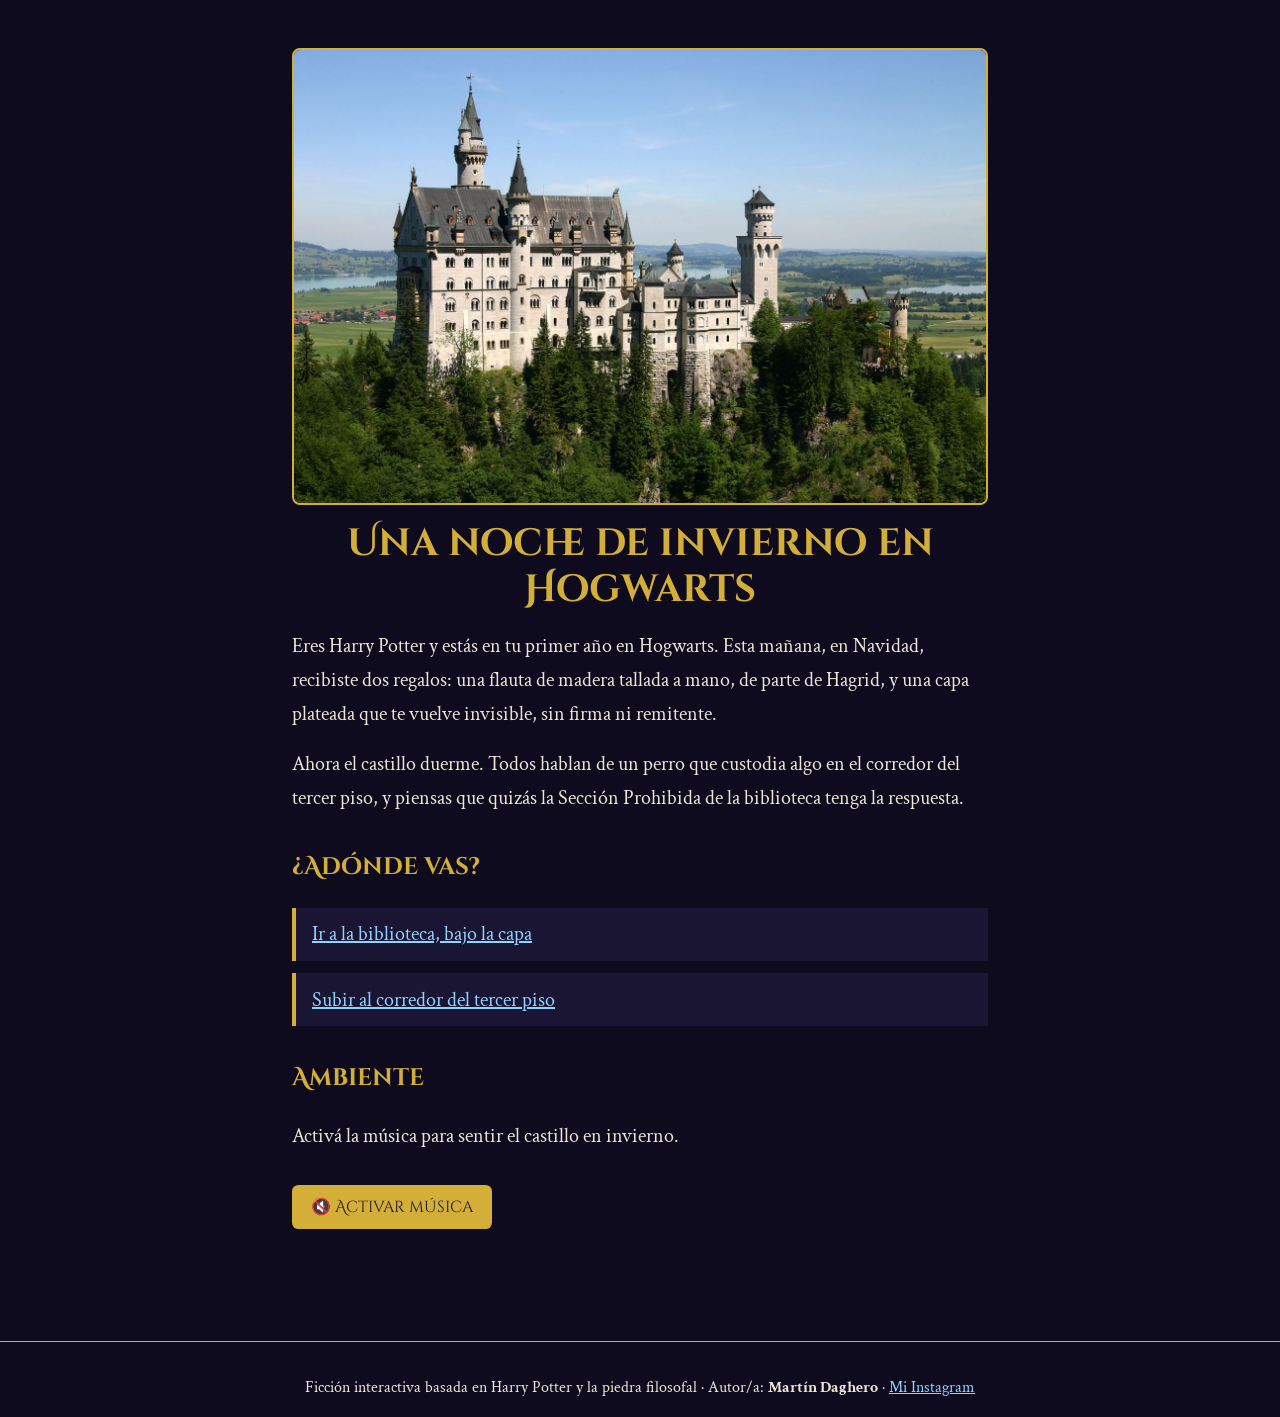
<file: index.html>
<!DOCTYPE html>
<html lang="es">
<head>
<meta charset="UTF-8">
<meta name="viewport" content="width=device-width, initial-scale=1">
<title>Inicio · Una noche de invierno en Hogwarts</title>
<link rel="preconnect" href="https://fonts.googleapis.com">
<link rel="preconnect" href="https://fonts.gstatic.com" crossorigin>
<link href="https://fonts.googleapis.com/css2?family=Cinzel+Decorative:wght@700&family=Crimson+Text:ital,wght@0,400;1,400&display=swap" rel="stylesheet">
<link rel="stylesheet" href="estilos.css">
</head>
<body>
<main>
<img src="castillo-neuschwanstein.jpg" alt="Castillo de torres blancas sobre una colina boscosa, con un lago y campos verdes al fondo" width="1400" height="900" loading="eager">
<h1>Una noche de invierno en Hogwarts</h1>
<p>Eres Harry Potter y estás en tu primer año en Hogwarts. Esta mañana, en Navidad, recibiste dos regalos: una flauta de madera tallada a mano, de parte de Hagrid, y una capa plateada que te vuelve invisible, sin firma ni remitente.</p>
<p>Ahora el castillo duerme. Todos hablan de un perro que custodia algo en el corredor del tercer piso, y piensas que quizás la Sección Prohibida de la biblioteca tenga la respuesta.</p>
<h2>¿Adónde vas?</h2>
<ul class="opciones">
<li><a href="biblioteca.html">Ir a la biblioteca, bajo la capa</a></li>
<li><a href="pasillo.html">Subir al corredor del tercer piso</a></li>
</ul>
<h2>Ambiente</h2>
<p>Activá la música para sentir el castillo en invierno.</p>
<div class="musica">
<button id="musica" type="button" aria-pressed="false">🔇 Activar música</button>
<p id="estado" role="status"></p>
</div>
<div class="oculto" aria-hidden="true">
<iframe id="yt" width="200" height="200" src="https://www.youtube.com/embed/reeajtRmbcU?enablejsapi=1&amp;loop=1&amp;playlist=reeajtRmbcU&amp;controls=0&amp;playsinline=1" title="Música de ambiente de Hogwarts (audio)" allow="autoplay; encrypted-media" tabindex="-1"></iframe>
</div>
<script src="musica.js"></script>
</main>
<footer>
<p>Ficción interactiva basada en Harry Potter y la piedra filosofal · Autor/a: <strong>Martín Daghero</strong> ·
<a href="https://www.instagram.com/martin_daghero_" target="_blank" rel="noopener">Mi Instagram</a></p>
</footer>
</body>
</html>
</file>
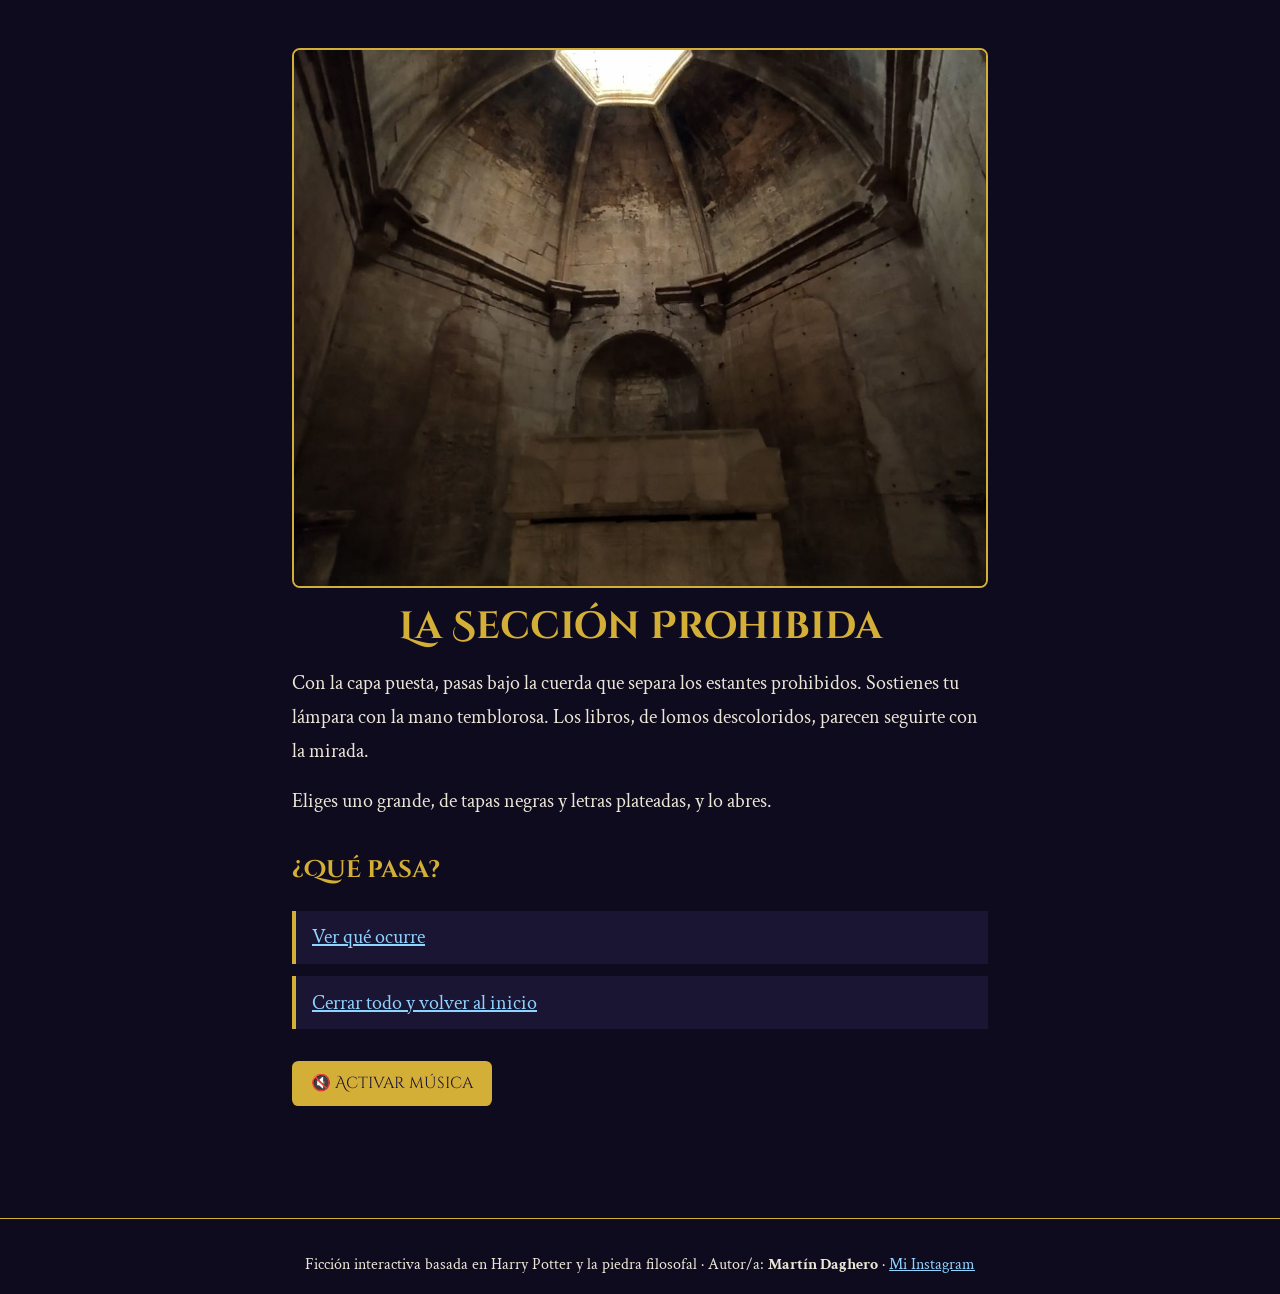
<file: biblioteca.html>
<!DOCTYPE html>
<html lang="es">
<head>
<meta charset="UTF-8">
<meta name="viewport" content="width=device-width, initial-scale=1">
<title>Biblioteca · Una noche de invierno en Hogwarts</title>
<link rel="preconnect" href="https://fonts.googleapis.com">
<link rel="preconnect" href="https://fonts.gstatic.com" crossorigin>
<link href="https://fonts.googleapis.com/css2?family=Cinzel+Decorative:wght@700&family=Crimson+Text:ital,wght@0,400;1,400&display=swap" rel="stylesheet">
<link rel="stylesheet" href="estilos.css">
</head>
<body>
<main>
<img src="camara-piedra.jpg" alt="Cámara de piedra antigua con una bóveda y un sarcófago bajo un haz de luz que entra por el techo" width="1400" height="900" loading="lazy">
<h1>La Sección Prohibida</h1>
<p>Con la capa puesta, pasas bajo la cuerda que separa los estantes prohibidos. Sostienes tu lámpara con la mano temblorosa. Los libros, de lomos descoloridos, parecen seguirte con la mirada.</p>
<p>Eliges uno grande, de tapas negras y letras plateadas, y lo abres.</p>
<h2>¿Qué pasa?</h2>
<ul class="opciones">
<li><a href="libro.html">Ver qué ocurre</a></li>
<li><a href="index.html">Cerrar todo y volver al inicio</a></li>
</ul>
<div class="musica">
<button id="musica" type="button" aria-pressed="false">🔇 Activar música</button>
<p id="estado" role="status"></p>
</div>
<div class="oculto" aria-hidden="true">
<iframe id="yt" width="200" height="200" src="https://www.youtube.com/embed/reeajtRmbcU?enablejsapi=1&amp;loop=1&amp;playlist=reeajtRmbcU&amp;controls=0&amp;playsinline=1" title="Música de ambiente de Hogwarts (audio)" allow="autoplay; encrypted-media" tabindex="-1"></iframe>
</div>
<script src="musica.js"></script>
</main>
<footer>
<p>Ficción interactiva basada en Harry Potter y la piedra filosofal · Autor/a: <strong>Martín Daghero</strong> ·
<a href="https://www.instagram.com/martin_daghero_" target="_blank" rel="noopener">Mi Instagram</a></p>
</footer>
</body>
</html>
</file>
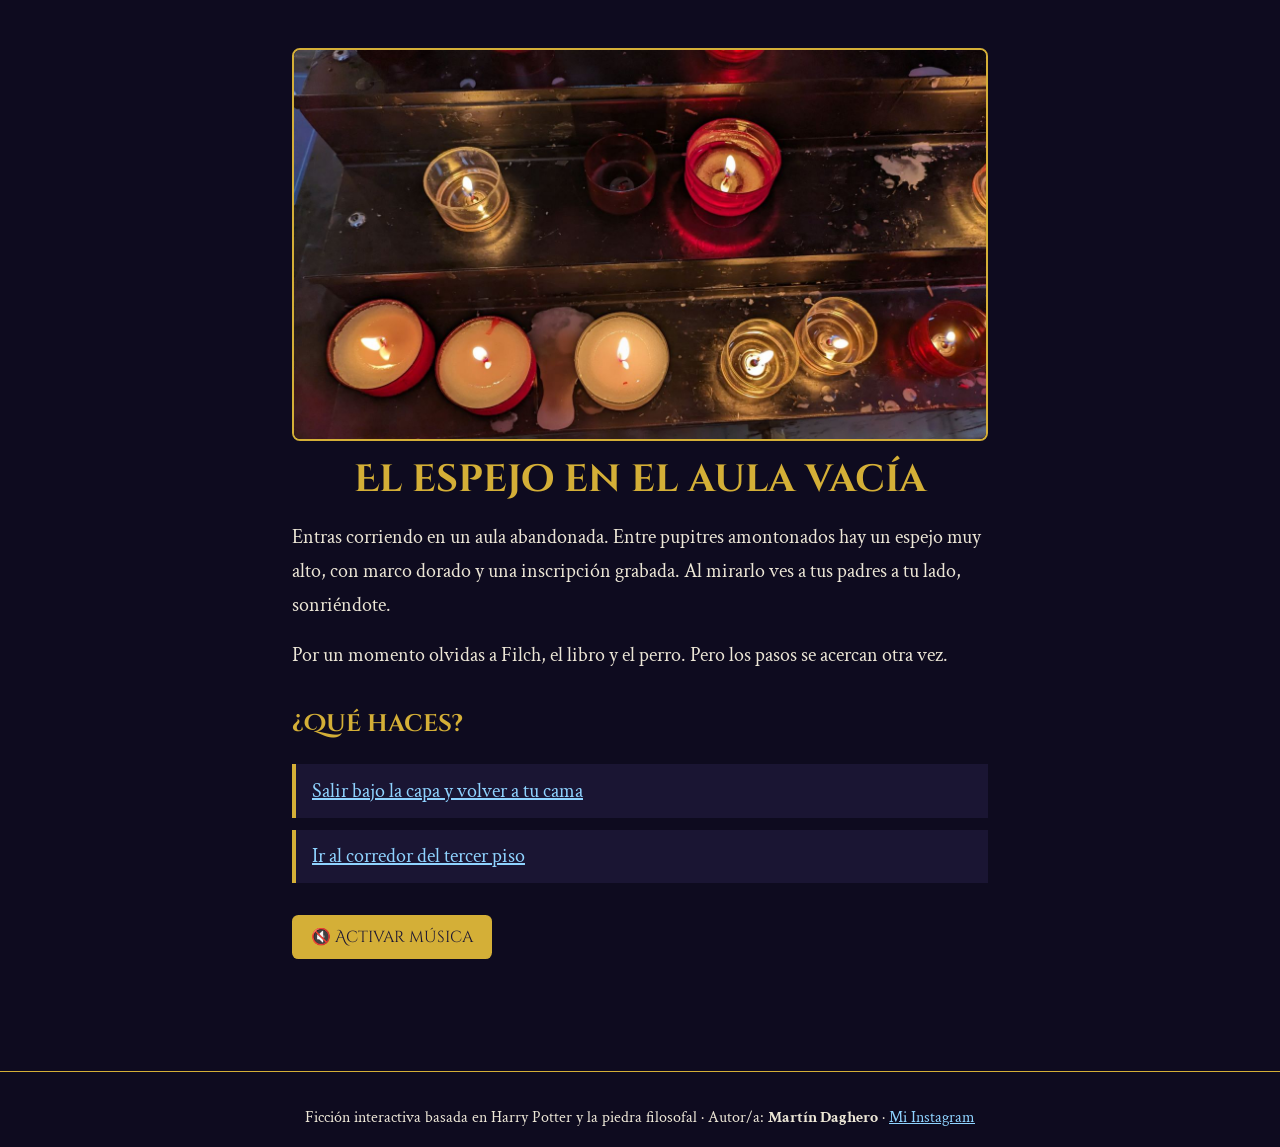
<file: espejo.html>
<!DOCTYPE html>
<html lang="es">
<head>
<meta charset="UTF-8">
<meta name="viewport" content="width=device-width, initial-scale=1">
<title>El espejo · Una noche de invierno en Hogwarts</title>
<link rel="preconnect" href="https://fonts.googleapis.com">
<link rel="preconnect" href="https://fonts.gstatic.com" crossorigin>
<link href="https://fonts.googleapis.com/css2?family=Cinzel+Decorative:wght@700&family=Crimson+Text:ital,wght@0,400;1,400&display=swap" rel="stylesheet">
<link rel="stylesheet" href="estilos.css">
</head>
<body>
<main>
<img src="velas.jpg" alt="Velas encendidas rojas y transparentes sobre un estante oscuro de metal" width="1400" height="900" loading="lazy">
<h1>El espejo en el aula vacía</h1>
<p>Entras corriendo en un aula abandonada. Entre pupitres amontonados hay un espejo muy alto, con marco dorado y una inscripción grabada. Al mirarlo ves a tus padres a tu lado, sonriéndote.</p>
<p>Por un momento olvidas a Filch, el libro y el perro. Pero los pasos se acercan otra vez.</p>
<h2>¿Qué haces?</h2>
<ul class="opciones">
<li><a href="final-cama.html">Salir bajo la capa y volver a tu cama</a></li>
<li><a href="fluffy.html">Ir al corredor del tercer piso</a></li>
</ul>
<div class="musica">
<button id="musica" type="button" aria-pressed="false">🔇 Activar música</button>
<p id="estado" role="status"></p>
</div>
<div class="oculto" aria-hidden="true">
<iframe id="yt" width="200" height="200" src="https://www.youtube.com/embed/reeajtRmbcU?enablejsapi=1&amp;loop=1&amp;playlist=reeajtRmbcU&amp;controls=0&amp;playsinline=1" title="Música de ambiente de Hogwarts (audio)" allow="autoplay; encrypted-media" tabindex="-1"></iframe>
</div>
<script src="musica.js"></script>
</main>
<footer>
<p>Ficción interactiva basada en Harry Potter y la piedra filosofal · Autor/a: <strong>Martín Daghero</strong> ·
<a href="https://www.instagram.com/martin_daghero_" target="_blank" rel="noopener">Mi Instagram</a></p>
</footer>
</body>
</html>
</file>
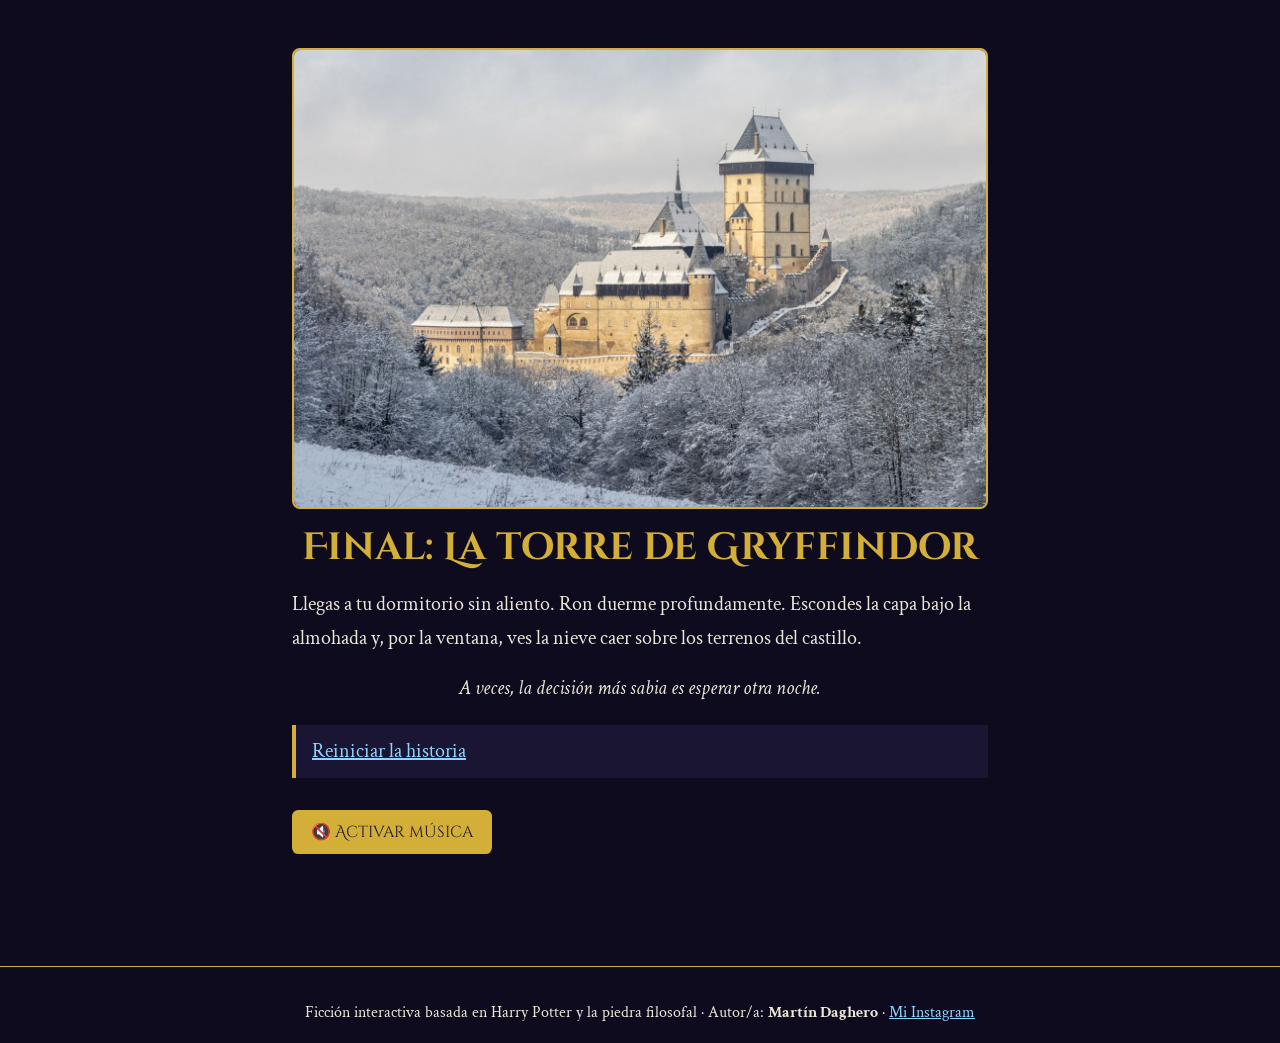
<file: final-cama.html>
<!DOCTYPE html>
<html lang="es">
<head>
<meta charset="UTF-8">
<meta name="viewport" content="width=device-width, initial-scale=1">
<title>Final: la cama · Una noche de invierno en Hogwarts</title>
<link rel="preconnect" href="https://fonts.googleapis.com">
<link rel="preconnect" href="https://fonts.gstatic.com" crossorigin>
<link href="https://fonts.googleapis.com/css2?family=Cinzel+Decorative:wght@700&family=Crimson+Text:ital,wght@0,400;1,400&display=swap" rel="stylesheet">
<link rel="stylesheet" href="estilos.css">
</head>
<body>
<main>
<img src="karlstejn-invierno.jpg" alt="Castillo medieval de piedra rodeado de bosque nevado en invierno" width="1400" height="900" loading="lazy">
<h1>Final: La torre de Gryffindor</h1>
<p>Llegas a tu dormitorio sin aliento. Ron duerme profundamente. Escondes la capa bajo la almohada y, por la ventana, ves la nieve caer sobre los terrenos del castillo.</p>
<p class="final">A veces, la decisión más sabia es esperar otra noche.</p>
<ul class="opciones">
<li><a href="index.html">Reiniciar la historia</a></li>
</ul>
<div class="musica">
<button id="musica" type="button" aria-pressed="false">🔇 Activar música</button>
<p id="estado" role="status"></p>
</div>
<div class="oculto" aria-hidden="true">
<iframe id="yt" width="200" height="200" src="https://www.youtube.com/embed/reeajtRmbcU?enablejsapi=1&amp;loop=1&amp;playlist=reeajtRmbcU&amp;controls=0&amp;playsinline=1" title="Música de ambiente de Hogwarts (audio)" allow="autoplay; encrypted-media" tabindex="-1"></iframe>
</div>
<script src="musica.js"></script>
</main>
<footer>
<p>Ficción interactiva basada en Harry Potter y la piedra filosofal · Autor/a: <strong>Martín Daghero</strong> ·
<a href="https://www.instagram.com/martin_daghero_" target="_blank" rel="noopener">Mi Instagram</a></p>
</footer>
</body>
</html>
</file>
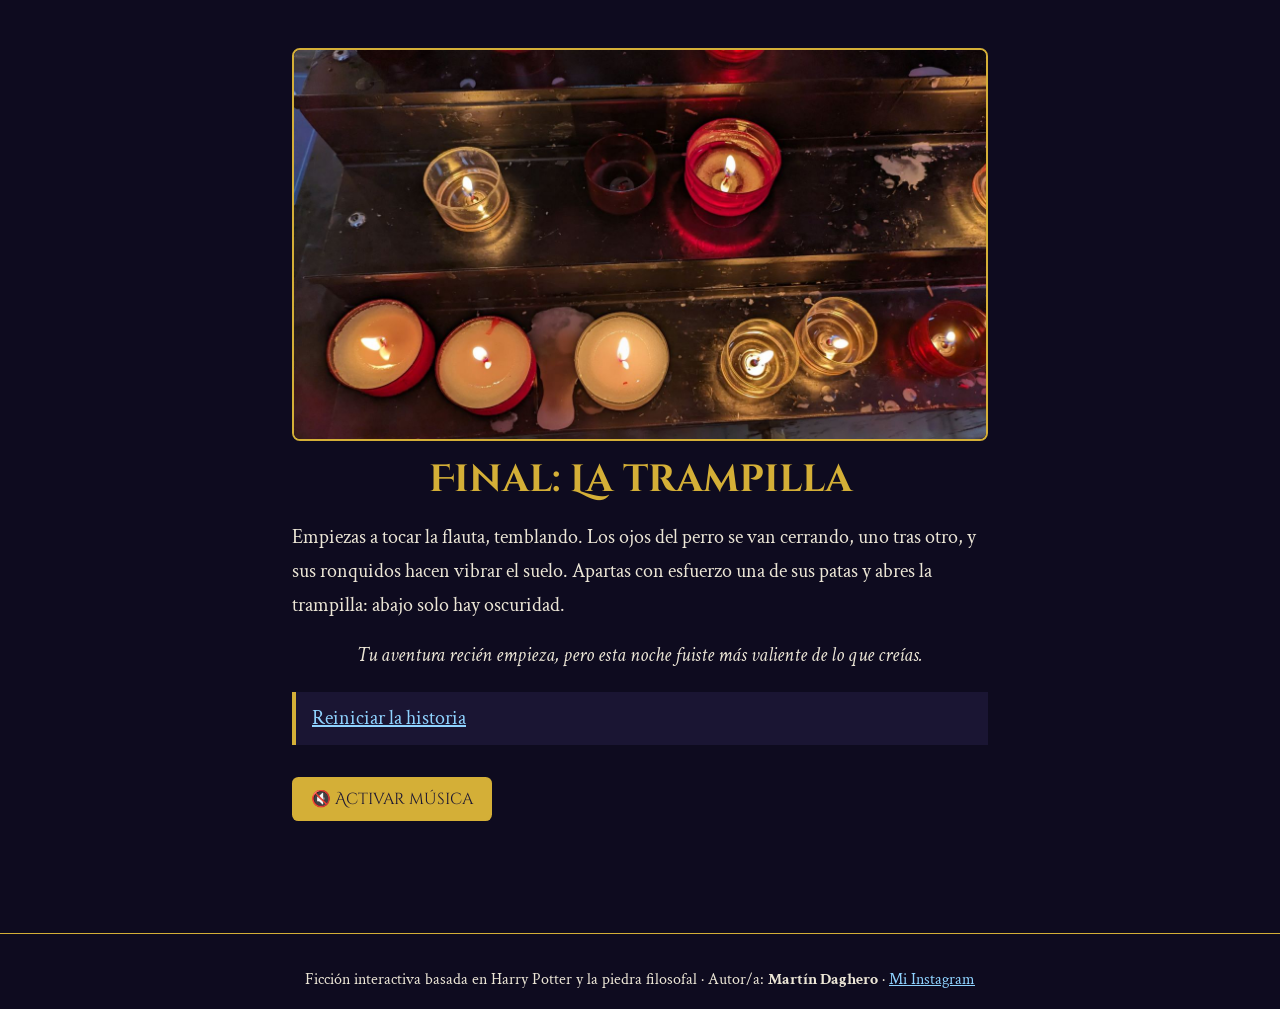
<file: final-trampilla.html>
<!DOCTYPE html>
<html lang="es">
<head>
<meta charset="UTF-8">
<meta name="viewport" content="width=device-width, initial-scale=1">
<title>Final: la trampilla · Una noche de invierno en Hogwarts</title>
<link rel="preconnect" href="https://fonts.googleapis.com">
<link rel="preconnect" href="https://fonts.gstatic.com" crossorigin>
<link href="https://fonts.googleapis.com/css2?family=Cinzel+Decorative:wght@700&family=Crimson+Text:ital,wght@0,400;1,400&display=swap" rel="stylesheet">
<link rel="stylesheet" href="estilos.css">
</head>
<body>
<main>
<img src="velas.jpg" alt="Velas encendidas rojas y transparentes sobre un estante oscuro de metal" width="1400" height="900" loading="lazy">
<h1>Final: La trampilla</h1>
<p>Empiezas a tocar la flauta, temblando. Los ojos del perro se van cerrando, uno tras otro, y sus ronquidos hacen vibrar el suelo. Apartas con esfuerzo una de sus patas y abres la trampilla: abajo solo hay oscuridad.</p>
<p class="final">Tu aventura recién empieza, pero esta noche fuiste más valiente de lo que creías.</p>
<ul class="opciones">
<li><a href="index.html">Reiniciar la historia</a></li>
</ul>
<div class="musica">
<button id="musica" type="button" aria-pressed="false">🔇 Activar música</button>
<p id="estado" role="status"></p>
</div>
<div class="oculto" aria-hidden="true">
<iframe id="yt" width="200" height="200" src="https://www.youtube.com/embed/reeajtRmbcU?enablejsapi=1&amp;loop=1&amp;playlist=reeajtRmbcU&amp;controls=0&amp;playsinline=1" title="Música de ambiente de Hogwarts (audio)" allow="autoplay; encrypted-media" tabindex="-1"></iframe>
</div>
<script src="musica.js"></script>
</main>
<footer>
<p>Ficción interactiva basada en Harry Potter y la piedra filosofal · Autor/a: <strong>Martín Daghero</strong> ·
<a href="https://www.instagram.com/martin_daghero_" target="_blank" rel="noopener">Mi Instagram</a></p>
</footer>
</body>
</html>
</file>
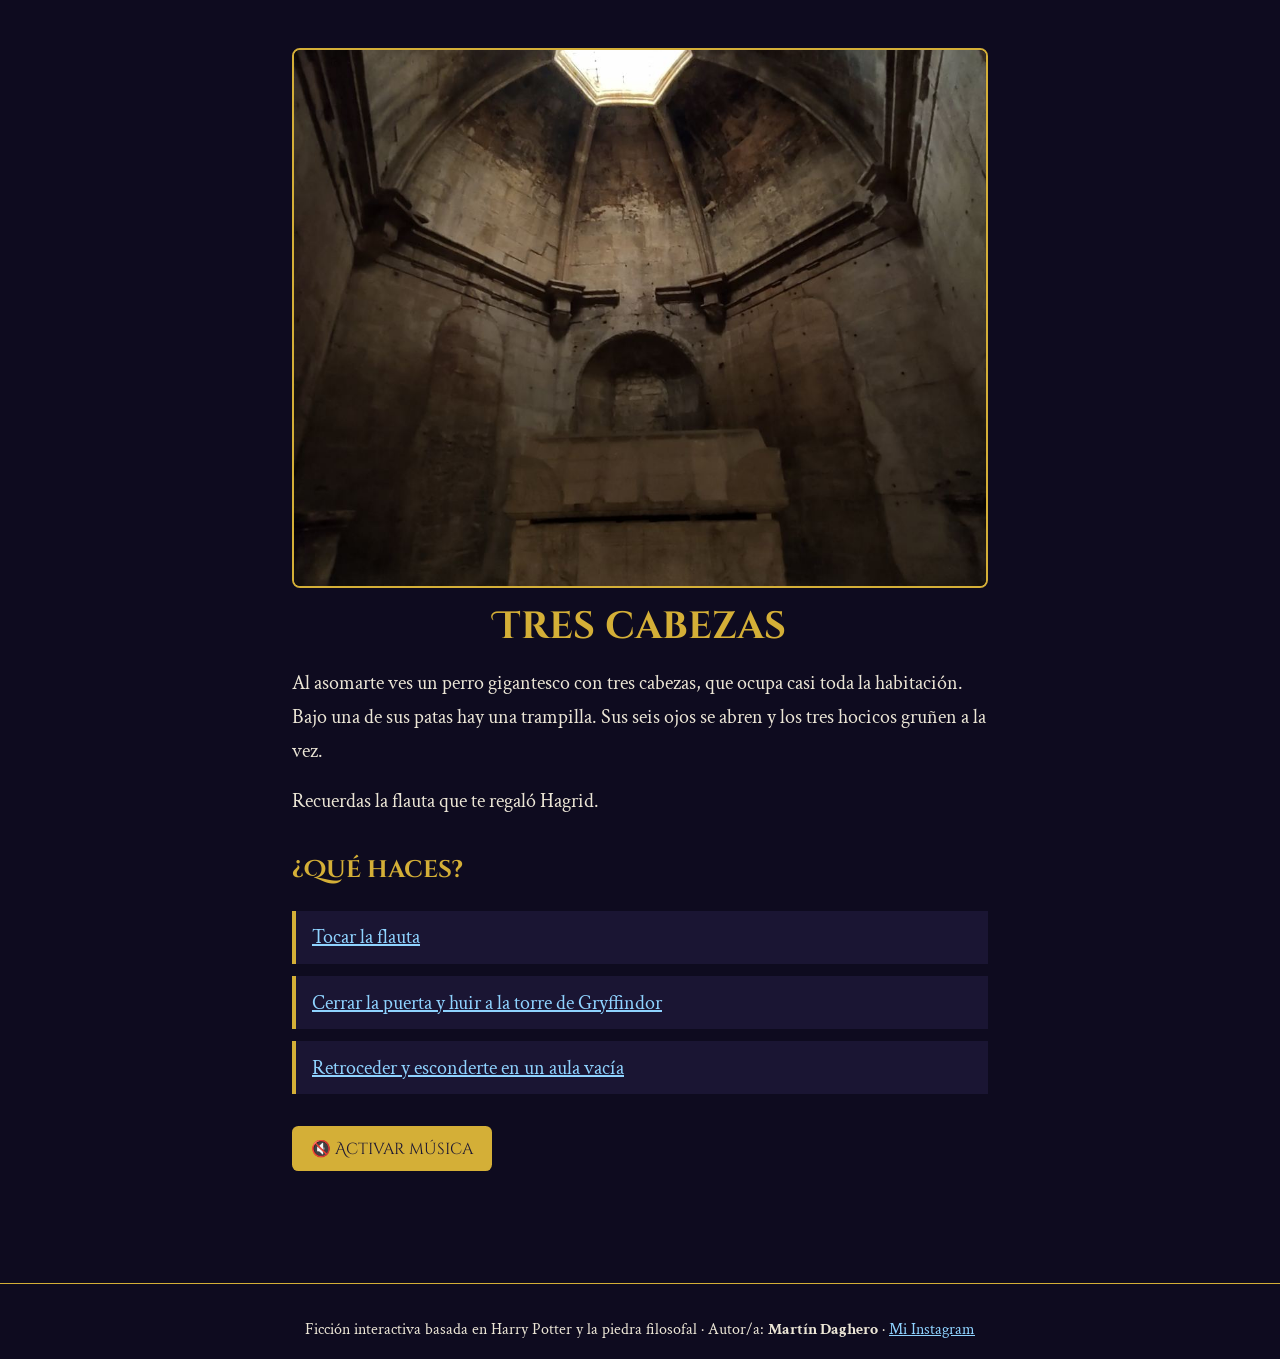
<file: fluffy.html>
<!DOCTYPE html>
<html lang="es">
<head>
<meta charset="UTF-8">
<meta name="viewport" content="width=device-width, initial-scale=1">
<title>Fluffy · Una noche de invierno en Hogwarts</title>
<link rel="preconnect" href="https://fonts.googleapis.com">
<link rel="preconnect" href="https://fonts.gstatic.com" crossorigin>
<link href="https://fonts.googleapis.com/css2?family=Cinzel+Decorative:wght@700&family=Crimson+Text:ital,wght@0,400;1,400&display=swap" rel="stylesheet">
<link rel="stylesheet" href="estilos.css">
</head>
<body>
<main>
<img src="camara-piedra.jpg" alt="Cámara de piedra antigua con una bóveda y un sarcófago bajo un haz de luz que entra por el techo" width="1400" height="900" loading="lazy">
<h1>Tres cabezas</h1>
<p>Al asomarte ves un perro gigantesco con tres cabezas, que ocupa casi toda la habitación. Bajo una de sus patas hay una trampilla. Sus seis ojos se abren y los tres hocicos gruñen a la vez.</p>
<p>Recuerdas la flauta que te regaló Hagrid.</p>
<h2>¿Qué haces?</h2>
<ul class="opciones">
<li><a href="final-trampilla.html">Tocar la flauta</a></li>
<li><a href="final-cama.html">Cerrar la puerta y huir a la torre de Gryffindor</a></li>
<li><a href="espejo.html">Retroceder y esconderte en un aula vacía</a></li>
</ul>
<div class="musica">
<button id="musica" type="button" aria-pressed="false">🔇 Activar música</button>
<p id="estado" role="status"></p>
</div>
<div class="oculto" aria-hidden="true">
<iframe id="yt" width="200" height="200" src="https://www.youtube.com/embed/reeajtRmbcU?enablejsapi=1&amp;loop=1&amp;playlist=reeajtRmbcU&amp;controls=0&amp;playsinline=1" title="Música de ambiente de Hogwarts (audio)" allow="autoplay; encrypted-media" tabindex="-1"></iframe>
</div>
<script src="musica.js"></script>
</main>
<footer>
<p>Ficción interactiva basada en Harry Potter y la piedra filosofal · Autor/a: <strong>Martín Daghero</strong> ·
<a href="https://www.instagram.com/martin_daghero_" target="_blank" rel="noopener">Mi Instagram</a></p>
</footer>
</body>
</html>
</file>
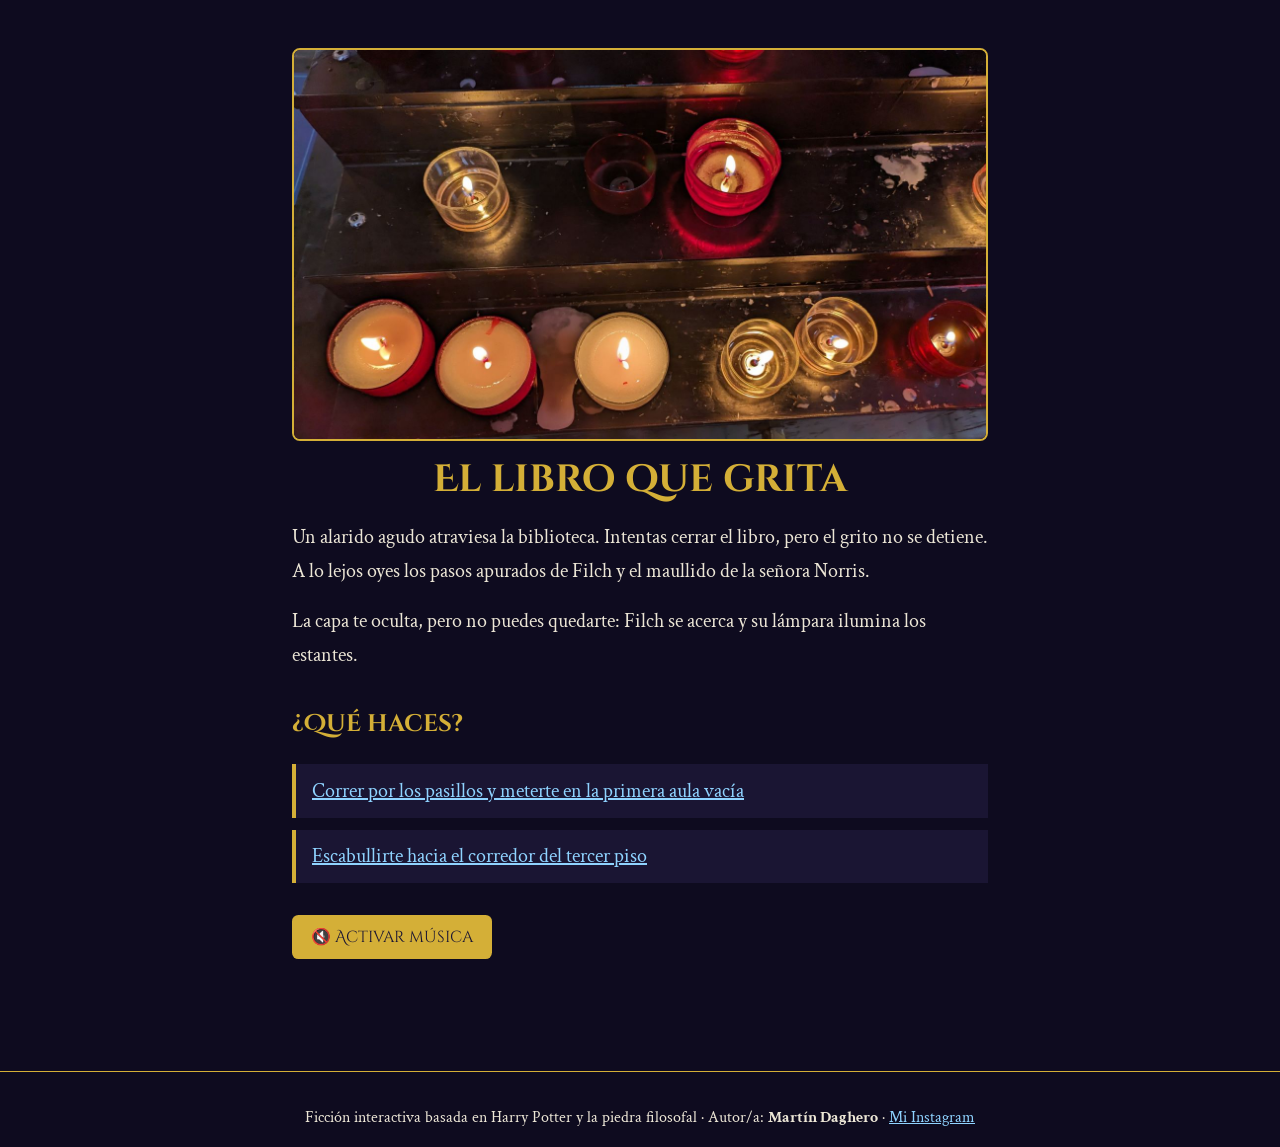
<file: libro.html>
<!DOCTYPE html>
<html lang="es">
<head>
<meta charset="UTF-8">
<meta name="viewport" content="width=device-width, initial-scale=1">
<title>El libro que grita · Una noche de invierno en Hogwarts</title>
<link rel="preconnect" href="https://fonts.googleapis.com">
<link rel="preconnect" href="https://fonts.gstatic.com" crossorigin>
<link href="https://fonts.googleapis.com/css2?family=Cinzel+Decorative:wght@700&family=Crimson+Text:ital,wght@0,400;1,400&display=swap" rel="stylesheet">
<link rel="stylesheet" href="estilos.css">
</head>
<body>
<main>
<img src="velas.jpg" alt="Velas encendidas rojas y transparentes sobre un estante oscuro de metal" width="1400" height="900" loading="lazy">
<h1>El libro que grita</h1>
<p>Un alarido agudo atraviesa la biblioteca. Intentas cerrar el libro, pero el grito no se detiene. A lo lejos oyes los pasos apurados de Filch y el maullido de la señora Norris.</p>
<p>La capa te oculta, pero no puedes quedarte: Filch se acerca y su lámpara ilumina los estantes.</p>
<h2>¿Qué haces?</h2>
<ul class="opciones">
<li><a href="espejo.html">Correr por los pasillos y meterte en la primera aula vacía</a></li>
<li><a href="pasillo.html">Escabullirte hacia el corredor del tercer piso</a></li>
</ul>
<div class="musica">
<button id="musica" type="button" aria-pressed="false">🔇 Activar música</button>
<p id="estado" role="status"></p>
</div>
<div class="oculto" aria-hidden="true">
<iframe id="yt" width="200" height="200" src="https://www.youtube.com/embed/reeajtRmbcU?enablejsapi=1&amp;loop=1&amp;playlist=reeajtRmbcU&amp;controls=0&amp;playsinline=1" title="Música de ambiente de Hogwarts (audio)" allow="autoplay; encrypted-media" tabindex="-1"></iframe>
</div>
<script src="musica.js"></script>
</main>
<footer>
<p>Ficción interactiva basada en Harry Potter y la piedra filosofal · Autor/a: <strong>Martín Daghero</strong> ·
<a href="https://www.instagram.com/martin_daghero_" target="_blank" rel="noopener">Mi Instagram</a></p>
</footer>
</body>
</html>
</file>
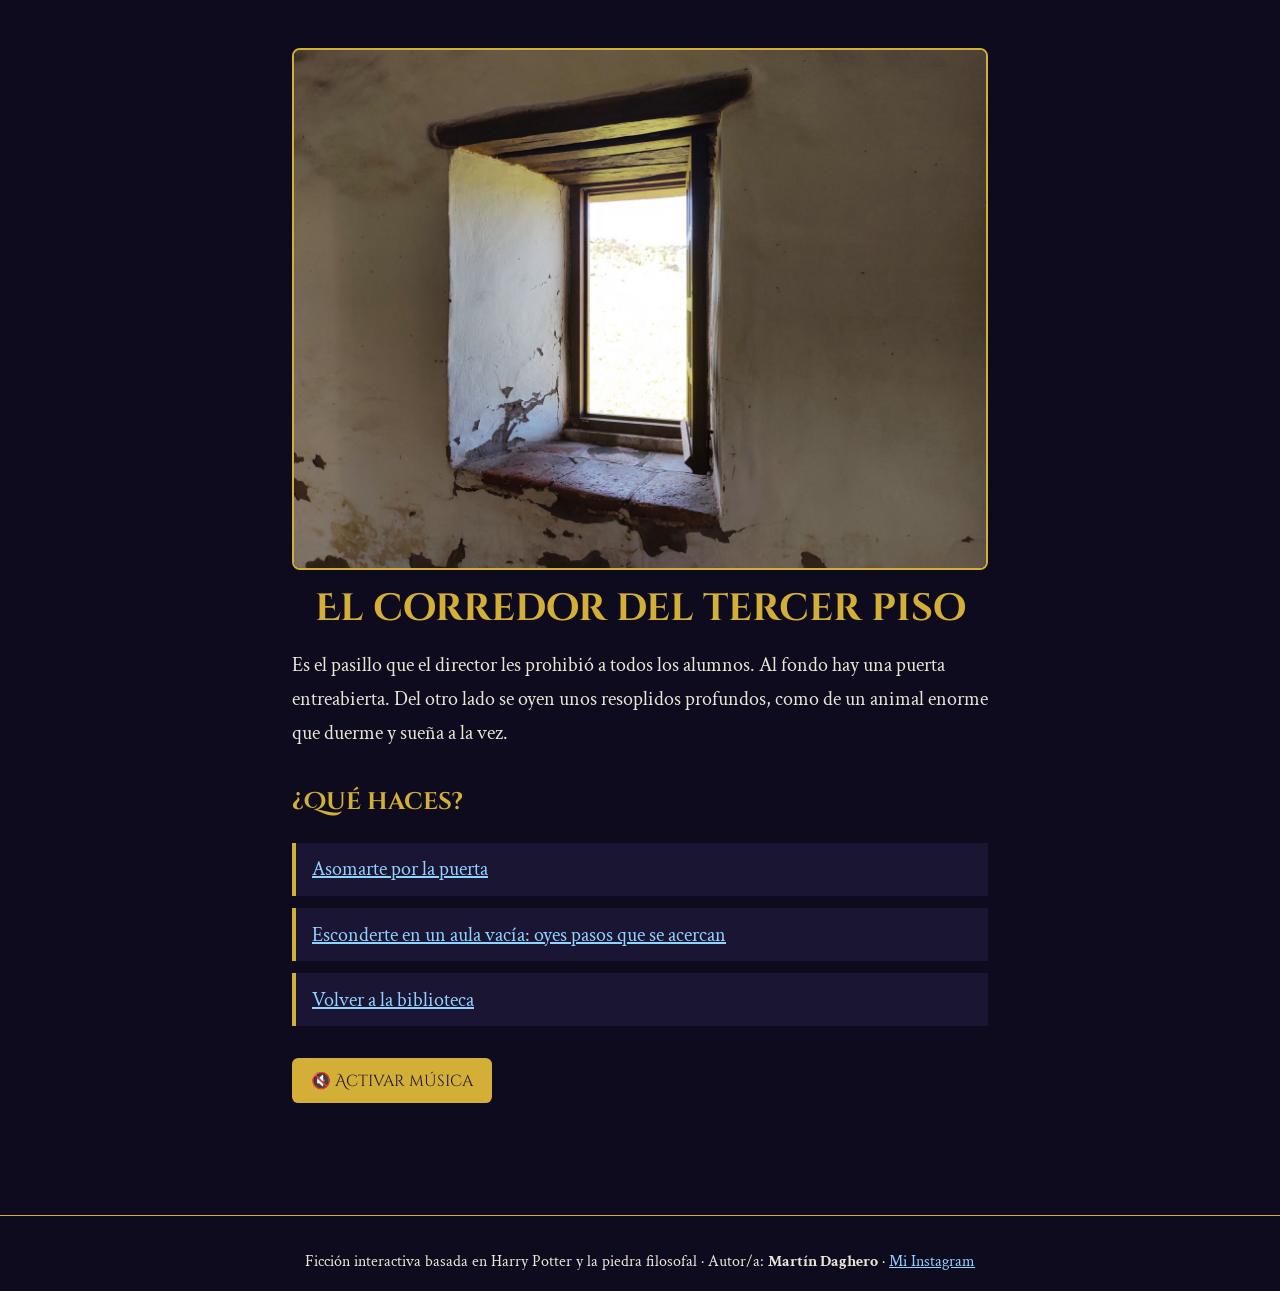
<file: pasillo.html>
<!DOCTYPE html>
<html lang="es">
<head>
<meta charset="UTF-8">
<meta name="viewport" content="width=device-width, initial-scale=1">
<title>Corredor · Una noche de invierno en Hogwarts</title>
<link rel="preconnect" href="https://fonts.googleapis.com">
<link rel="preconnect" href="https://fonts.gstatic.com" crossorigin>
<link href="https://fonts.googleapis.com/css2?family=Cinzel+Decorative:wght@700&family=Crimson+Text:ital,wght@0,400;1,400&display=swap" rel="stylesheet">
<link rel="stylesheet" href="estilos.css">
</head>
<body>
<main>
<img src="ventana.jpg" alt="Ventana de muro antiguo y descascarado que deja entrar una luz intensa desde el exterior" width="1400" height="900" loading="lazy">
<h1>El corredor del tercer piso</h1>
<p>Es el pasillo que el director les prohibió a todos los alumnos. Al fondo hay una puerta entreabierta. Del otro lado se oyen unos resoplidos profundos, como de un animal enorme que duerme y sueña a la vez.</p>
<h2>¿Qué haces?</h2>
<ul class="opciones">
<li><a href="fluffy.html">Asomarte por la puerta</a></li>
<li><a href="espejo.html">Esconderte en un aula vacía: oyes pasos que se acercan</a></li>
<li><a href="biblioteca.html">Volver a la biblioteca</a></li>
</ul>
<div class="musica">
<button id="musica" type="button" aria-pressed="false">🔇 Activar música</button>
<p id="estado" role="status"></p>
</div>
<div class="oculto" aria-hidden="true">
<iframe id="yt" width="200" height="200" src="https://www.youtube.com/embed/reeajtRmbcU?enablejsapi=1&amp;loop=1&amp;playlist=reeajtRmbcU&amp;controls=0&amp;playsinline=1" title="Música de ambiente de Hogwarts (audio)" allow="autoplay; encrypted-media" tabindex="-1"></iframe>
</div>
<script src="musica.js"></script>
</main>
<footer>
<p>Ficción interactiva basada en Harry Potter y la piedra filosofal · Autor/a: <strong>Martín Daghero</strong> ·
<a href="https://www.instagram.com/martin_daghero_" target="_blank" rel="noopener">Mi Instagram</a></p>
</footer>
</body>
</html>
</file>
<file: estilos.css>
:root{
  --fondo:#0e0b1f; --papel:#1a1533; --texto:#ece6d6; --oro:#d4af37; --enlace:#8fd3ff;
}
*{box-sizing:border-box}
body{margin:0;background:var(--fondo);color:var(--texto);font-family:'Crimson Text',Georgia,serif;font-size:1.25rem;line-height:1.7}
main{max-width:46rem;margin:0 auto;padding:2rem 1.25rem}
h1{font-family:'Cinzel Decorative',serif;font-size:2.4rem;color:var(--oro);text-align:center;line-height:1.2;margin:1rem 0}
h2{font-family:'Cinzel Decorative',serif;font-size:1.5rem;color:var(--oro);margin-top:2rem}
p{font-size:1.25rem;margin:1rem 0}
a{color:var(--enlace)}
a:hover,a:focus{color:var(--oro)}
img,iframe{max-width:100%;border-radius:.5rem;border:2px solid var(--oro)}
img{height:auto;display:block;margin:1rem auto}
iframe{width:100%;aspect-ratio:16/9;height:auto}
ul.opciones{list-style:none;padding:0}
ul.opciones li{background:var(--papel);border-left:4px solid var(--oro);margin:.75rem 0;padding:.6rem 1rem}
.final{text-align:center;font-style:italic}
footer{margin-top:3rem;padding-top:1rem;border-top:1px solid var(--oro);font-size:1rem;text-align:center}
footer p{font-size:1rem}

.oculto{position:absolute;left:-9999px;top:0;width:200px;height:200px;overflow:hidden}
button{font-family:'Cinzel Decorative',serif;font-size:1rem;background:var(--oro);color:#1a1533;border:0;border-radius:.4rem;padding:.7rem 1.2rem;cursor:pointer}
button:hover,button:focus{background:var(--enlace)}
img{max-height:60vh;object-fit:cover;width:100%}

#estado{font-size:1rem;font-style:italic}
.musica{margin:2rem 0}
</file>
